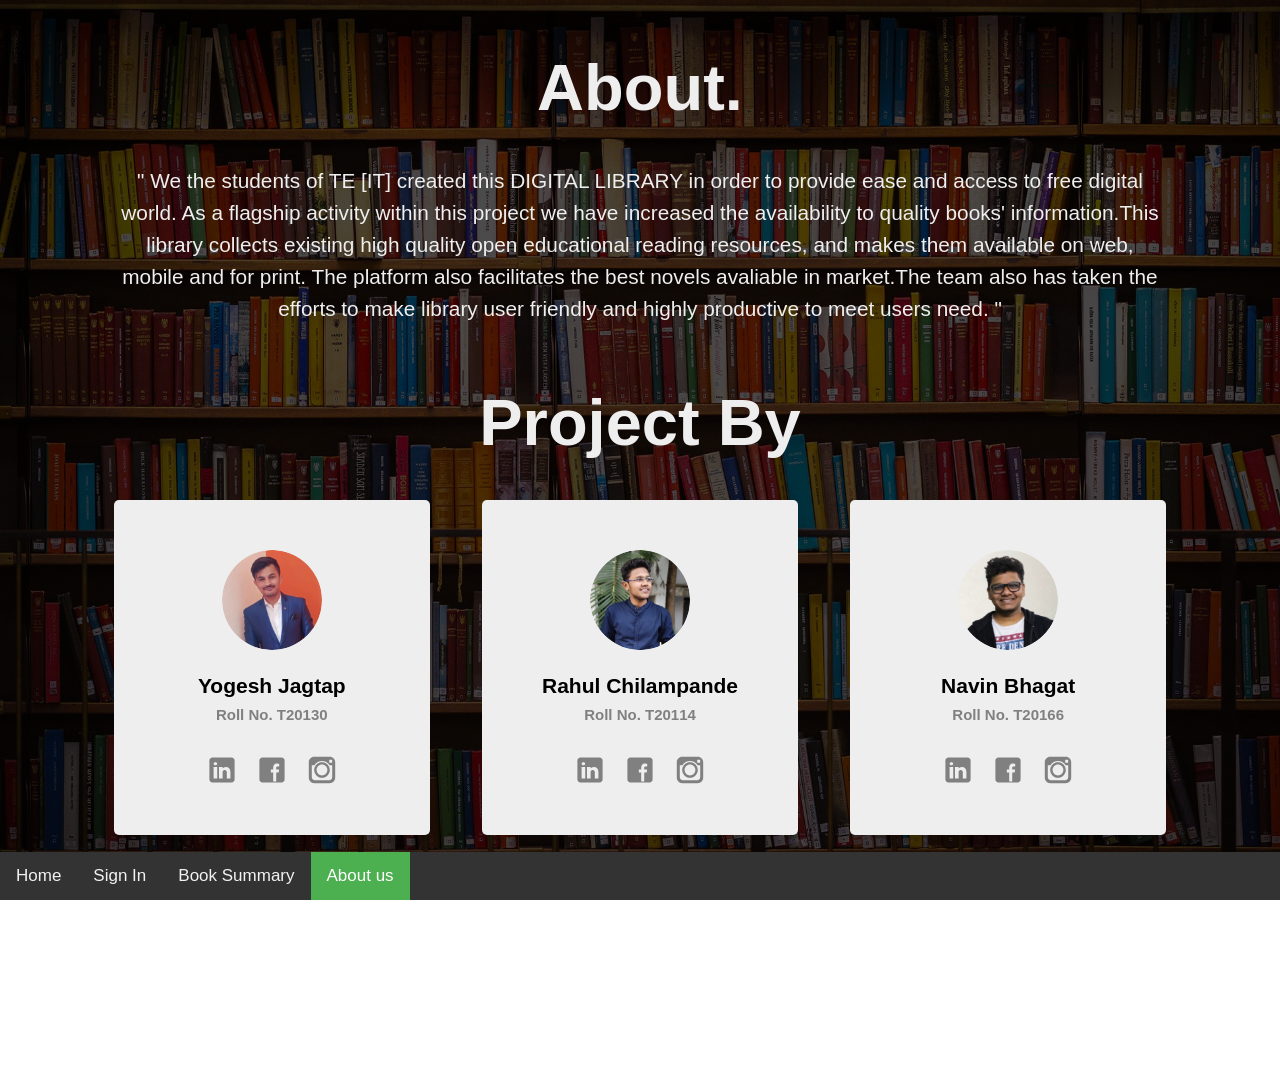
<file: Aboutus.html>
<!DOCTYPE html>
<html lang="en">
<head>
    <meta charset="UTF-8">
    <link href="style.css" rel="stylesheet" type="text/css">
    <title>About us</title>
</head>
<body class="aboutus">
    <div class="container">
      <header class="about-header">
        <h1 class="main-heading">About.</h1>
        <div class="info">
          <p class="para">
            "    We the students of TE [IT] created this DIGITAL LIBRARY in order 
            to provide ease and access to free digital world. As a  flagship activity
            within this project we have increased the availability to quality books' 
            information.This library collects existing high quality open educational
             reading resources, and makes them available on web, mobile and for print.
             The platform also facilitates the best novels avaliable in market.The team
             also has taken the efforts to make library user friendly and highly productive to meet users need.
             "
          </p>
        </div>
      </header>
      <main>
        <h2 class="sub-heading">Project By</h2>
        <div class="people">
          <div class="person">
            <div class="person-img-cont">
              <img
                src="./assets/person-1.png"
                alt="person"
              />
            </div>
            <h3 class="person-name">Yogesh Jagtap</h3>
            <h5 class="person-position">Roll No. T20130</h5>
            <div class="social-media">
              <a href="https://www.linkedin.com/in/yogesh-jagtap-bba0531a2/">
                <img
                  src="./assets/010-linkedin.svg"
                />
              </a>
              <a href="https://www.facebook.com/yogesh.jagtap.7564129">
                <img
                  src="./assets/001-facebook.svg"
                />
              </a>
              <a href="https://www.instagram.com/_yogeshj">
                <img
                  src="./assets/011-instagram.svg"
                />
              </a>
            </div>
          </div>
          <div class="person">
            <div class="person-img-cont">
              <img
                src="./assets/person-2.png"
                alt="person"
              />
            </div>
            <h3 class="person-name">Rahul Chilampande</h3>
            <h5 class="person-position">Roll No. T20114</h5>
            <div class="social-media">
              <a href="https://www.linkedin.com/in/rahul-chilampande-b02a5a174/">
                <img
                  src="./assets/010-linkedin.svg"
                />
              </a>
              <a href="https://www.facebook.com/rahul.chilampande.9">
                <img
                  src="./assets/001-facebook.svg"
                />
              </a>
              <a href="https://www.instagram.com/rahul__r__c__">
                <img
                  src="./assets/011-instagram.svg"
                />
              </a>
            </div>
          </div>
          <div class="person">
            <div class="person-img-cont">
              <img
                src="./assets/person-3.png"
                alt="person"
              />
            </div>
            <h3 class="person-name">Navin Bhagat</h3>
            <h5 class="person-position">Roll No. T20166</h5>
            <div class="social-media">
              <a href="https://www.linkedin.com/in/navin-bhagat-42274b19b/">
                <img
                  src="./assets/010-linkedin.svg"
                />
              </a>
              <a href="https://www.facebook.com/profile.php?id=100013795723436">
                <img
                  src="./assets/001-facebook.svg"
                />
              </a>
              <a href="https://www.instagram.com/_navin_bhagat">
                <img
                  src="./assets/011-instagram.svg"
                />
              </a>
            </div>
          </div>
        </div>
      </main>
    </div>
    <div class="navbar">
    <a href="Home.html">Home</a>
    <a href="Signin.html">Sign In</a>
    <a href="Booksummary.html" > Book Summary</a>
    <a href="Aboutus.html" class="active">About us</a>
	</div>

  </body>
</html>
</file>
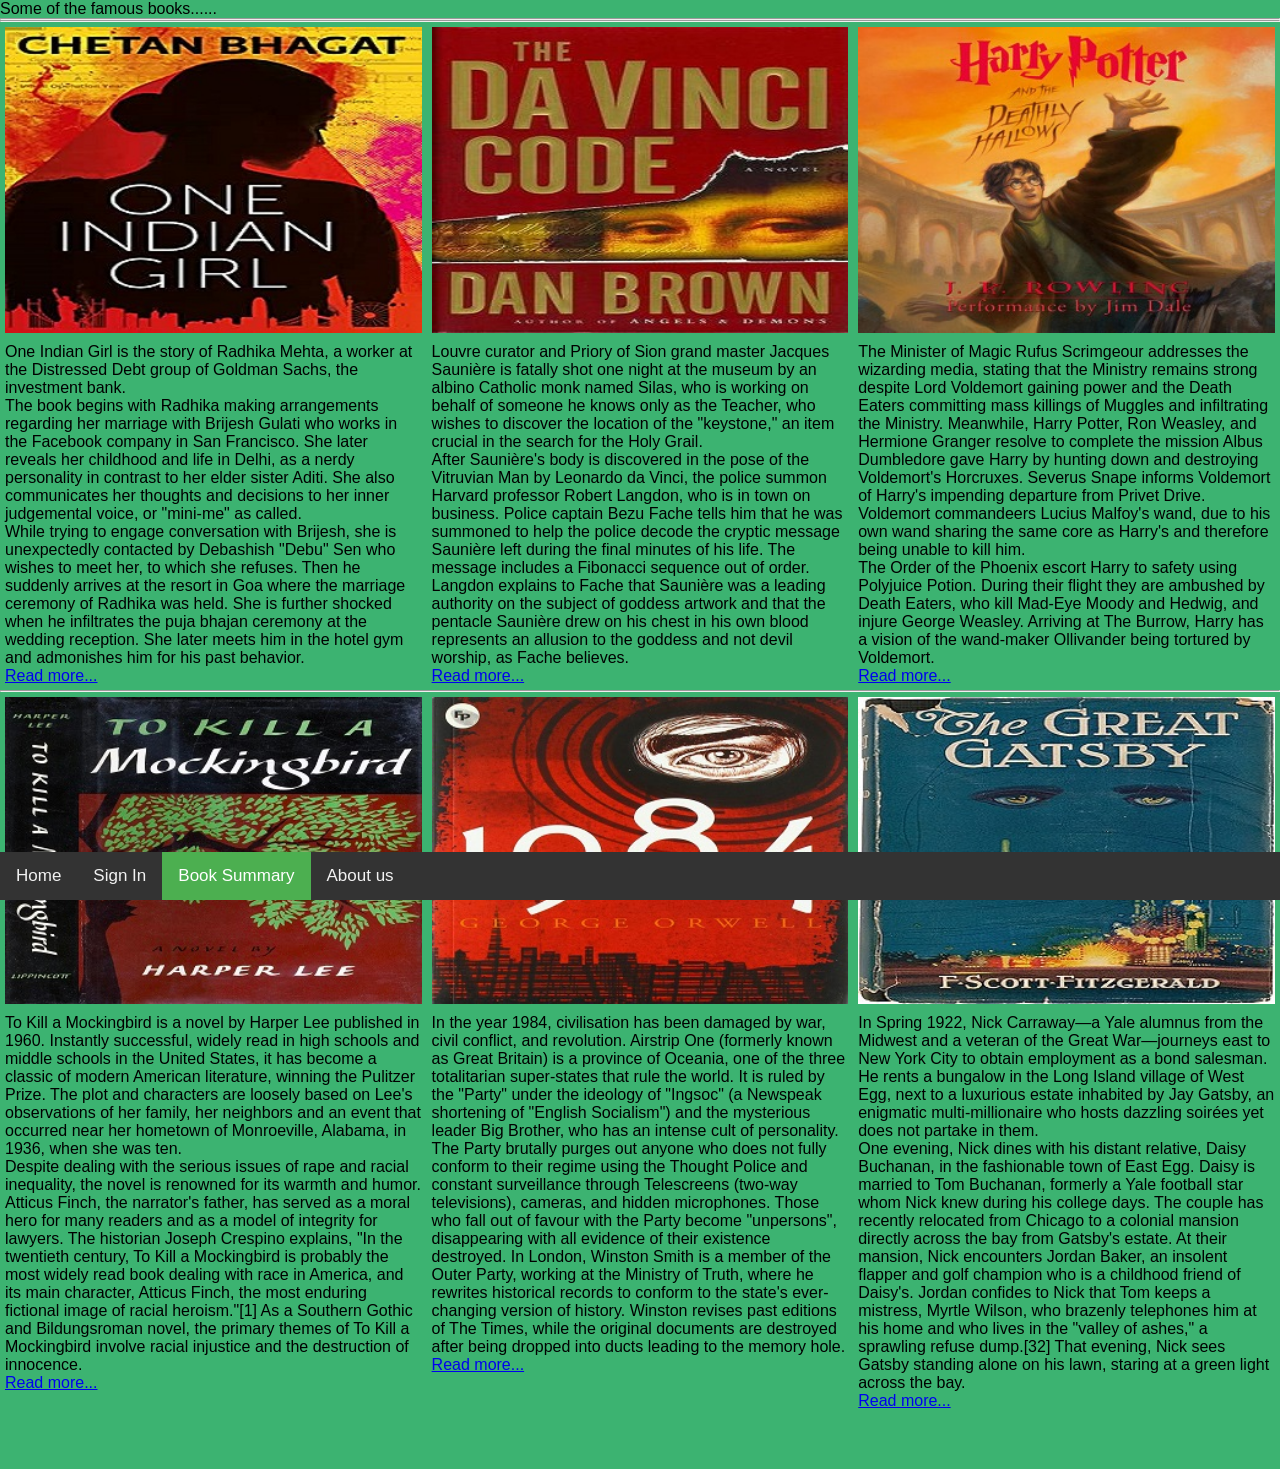
<file: Booksummary.html>
<!DOCTYPE html>
<html lang="en">
<head>
  <link href="style.css" rel="stylesheet" type="text/css">
<style>
* {
  box-sizing: border-box;
}

.column {
  float: left;
  width: 33.33%;
  padding: 5px;
}

/* Clearfix (clear floats) */
.row::after {
  content: "";
  clear: both;
  display: table;
}
</style>
</head>
<body style="background-color:MediumSeaGreen;">

<p>Some of the famous books......</p>
<hr>
<hr>

<div class="row">
  <div class="column">
    <img src="oneig.jpg" alt="One Indian Girl" style="width:100%">
  </div>
  <div class="column">
    <img src="DaVinciCode.jpg" alt="DaVinciCode" style="width:100%">
  </div>
  <div class="column">
    <img src="newharrypotter.jpg" alt="Harry Potter" style="width:100%">
  </div>
</div>
<div class="row">
  <div class="column">
    <p>One Indian Girl is the story of Radhika Mehta, a worker at the Distressed Debt group of Goldman Sachs, the investment bank.</p>

    <p>The book begins with Radhika making arrangements regarding her marriage with Brijesh Gulati who works in the Facebook company in San Francisco. She later reveals her childhood and life in Delhi, as a nerdy personality in contrast to her elder sister Aditi. She also communicates her thoughts and decisions to her inner judgemental voice, or "mini-me" as called.</p>

    <p>While trying to engage conversation with Brijesh, she is unexpectedly contacted by Debashish "Debu" Sen who wishes to meet her, to which she refuses. Then he suddenly arrives at the resort in Goa where the marriage ceremony of Radhika was held. She is further shocked when he infiltrates the puja bhajan ceremony at the wedding reception. She later meets him in the hotel gym and admonishes him for his past behavior.</p>
<a href="https://en.wikipedia.org/wiki/One_Indian_Girl">Read more...</a>
  </div>
  <div class="column">
    <p>Louvre curator and Priory of Sion grand master Jacques Saunière is fatally shot one night at the museum by an albino Catholic monk named Silas, who is working on behalf of someone he knows only as the Teacher, who wishes to discover the location of the "keystone," an item crucial in the search for the Holy Grail.</p>

    <p>After Saunière's body is discovered in the pose of the Vitruvian Man by Leonardo da Vinci, the police summon Harvard professor Robert Langdon, who is in town on business. Police captain Bezu Fache tells him that he was summoned to help the police decode the cryptic message Saunière left during the final minutes of his life. The message includes a Fibonacci sequence out of order.</p>
  <p>Langdon explains to Fache that Saunière was a leading authority on the subject of goddess artwork and that the pentacle Saunière drew on his chest in his own blood represents an allusion to the goddess and not devil worship, as Fache believes.</p>
<a href="https://en.wikipedia.org/wiki/The_Da_Vinci_Code#Plot">Read more...</a>
  </div>
  <div class="column">
    <p>The Minister of Magic Rufus Scrimgeour addresses the wizarding media, stating that the Ministry remains strong despite Lord Voldemort gaining power and the Death Eaters committing mass killings of Muggles and infiltrating the Ministry. Meanwhile, Harry Potter, Ron Weasley, and Hermione Granger resolve to complete the mission Albus Dumbledore gave Harry by hunting down and destroying Voldemort's Horcruxes. Severus Snape informs Voldemort of Harry's impending departure from Privet Drive. Voldemort commandeers Lucius Malfoy's wand, due to his own wand sharing the same core as Harry's and therefore being unable to kill him.</p>

      <p>The Order of the Phoenix escort Harry to safety using Polyjuice Potion. During their flight they are ambushed by Death Eaters, who kill Mad-Eye Moody and Hedwig, and injure George Weasley. Arriving at The Burrow, Harry has a vision of the wand-maker Ollivander being tortured by Voldemort.</p>
<a href="https://en.wikipedia.org/wiki/Harry_Potter_and_the_Deathly_Hallows_%E2%80%93_Part_1#Plot">Read more...</a>
  </div>
</div>
<hr>
<div class="row">
  <div class="column">
    <img src="tkam.jpg" alt="One Indian Girl" style="width:100%">
  </div>
  <div class="column">
    <img src="1984.jpg" alt="DaVinciCode" style="width:100%">
  </div>
  <div class="column">
    <img src="tgg.jpg" alt="Harry Potter" style="width:100%">
  </div>
</div>
<div class="row">
  <div class="column">
    <p>To Kill a Mockingbird is a novel by Harper Lee published in 1960. Instantly successful, widely read in high schools and middle schools in the United States, it has become a classic of modern American literature, winning the Pulitzer Prize. The plot and characters are loosely based on Lee's observations of her family, her neighbors and an event that occurred near her hometown of Monroeville, Alabama, in 1936, when she was ten.</p>

    <p>Despite dealing with the serious issues of rape and racial inequality, the novel is renowned for its warmth and humor. Atticus Finch, the narrator's father, has served as a moral hero for many readers and as a model of integrity for lawyers. The historian Joseph Crespino explains, "In the twentieth century, To Kill a Mockingbird is probably the most widely read book dealing with race in America, and its main character, Atticus Finch, the most enduring fictional image of racial heroism."[1] As a Southern Gothic and Bildungsroman novel, the primary themes of To Kill a Mockingbird involve racial injustice and the destruction of innocence.</p>

    
<a href="https://en.wikipedia.org/wiki/To_Kill_a_Mockingbird">Read more...</a>
  </div>
  <div class="column">
    <p>In the year 1984, civilisation has been damaged by war, civil conflict, and revolution. Airstrip One (formerly known as Great Britain) is a province of Oceania, one of the three totalitarian super-states that rule the world. It is ruled by the "Party" under the ideology of "Ingsoc" (a Newspeak shortening of "English Socialism") and the mysterious leader Big Brother, who has an intense cult of personality. The Party brutally purges out anyone who does not fully conform to their regime using the Thought Police and constant surveillance through Telescreens (two-way televisions), cameras, and hidden microphones. Those who fall out of favour with the Party become "unpersons", disappearing with all evidence of their existence destroyed.

In London, Winston Smith is a member of the Outer Party, working at the Ministry of Truth, where he rewrites historical records to conform to the state's ever-changing version of history. Winston revises past editions of The Times, while the original documents are destroyed after being dropped into ducts leading to the memory hole.</p>

<a href="https://en.wikipedia.org/wiki/Nineteen_Eighty-Four#Plot">Read more...</a>
  </div>
  <div class="column">
    <p>In Spring 1922, Nick Carraway—a Yale alumnus from the Midwest and a veteran of the Great War—journeys east to New York City to obtain employment as a bond salesman. He rents a bungalow in the Long Island village of West Egg, next to a luxurious estate inhabited by Jay Gatsby, an enigmatic multi-millionaire who hosts dazzling soirées yet does not partake in them.</p>

      <p>One evening, Nick dines with his distant relative, Daisy Buchanan, in the fashionable town of East Egg. Daisy is married to Tom Buchanan, formerly a Yale football star whom Nick knew during his college days. The couple has recently relocated from Chicago to a colonial mansion directly across the bay from Gatsby's estate. At their mansion, Nick encounters Jordan Baker, an insolent flapper and golf champion who is a childhood friend of Daisy's. Jordan confides to Nick that Tom keeps a mistress, Myrtle Wilson, who brazenly telephones him at his home and who lives in the "valley of ashes," a sprawling refuse dump.[32] That evening, Nick sees Gatsby standing alone on his lawn, staring at a green light across the bay.</p>
<a href="https://en.wikipedia.org/wiki/The_Great_Gatsby#Plot_summary">Read more...</a>
  </div>
</div>
<br>
<br>
<br>
<div class="navbar">
    <a href="Home.html">Home</a>
    <a href="Signin.html">Sign In</a>
    <a href="Booksummary.html" class="active"> Book Summary</a>
    <a href="Aboutus.html">About us</a>
</div>

</body>
</html>
</file>
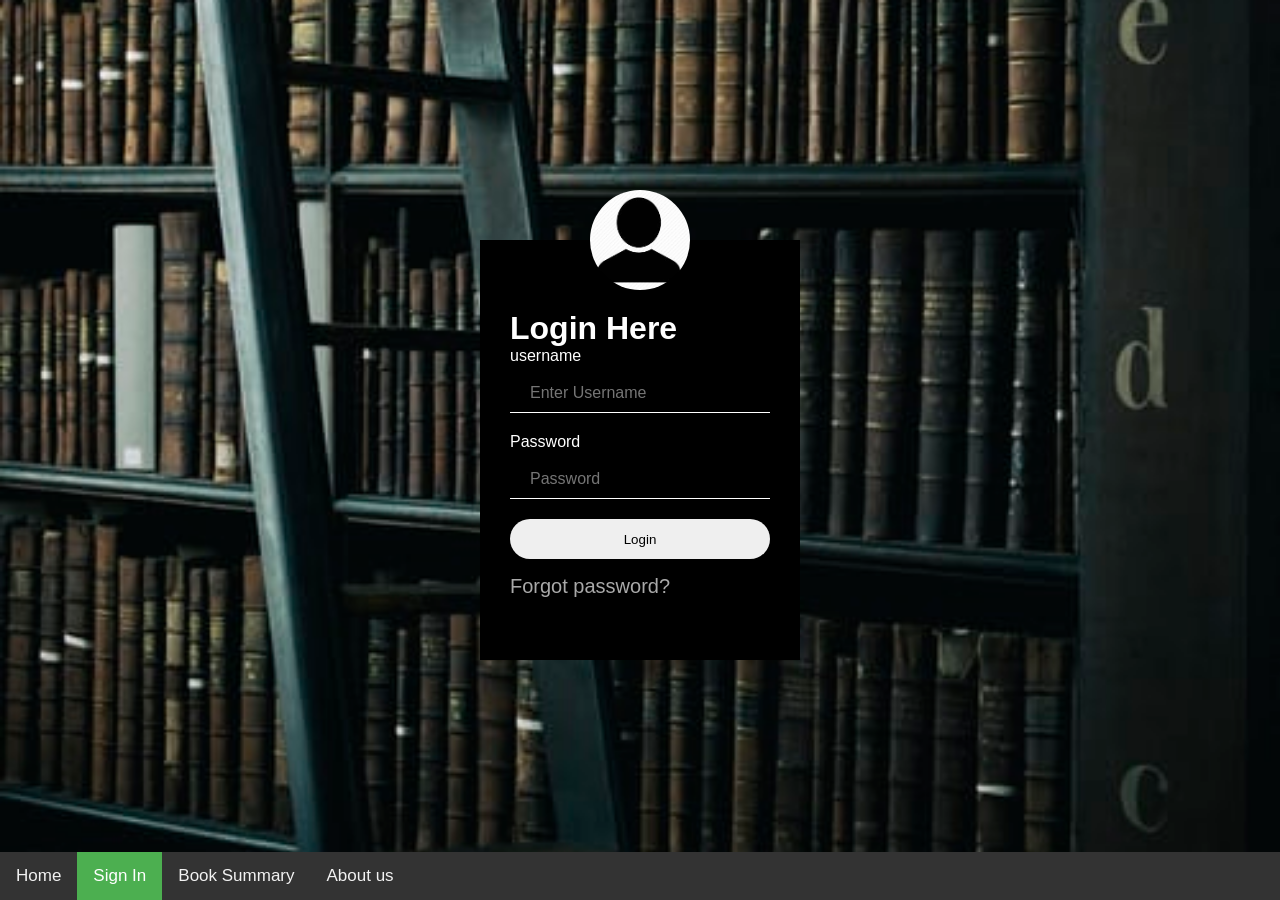
<file: Signin.html>
<!DOCTYPE html>
<html>
 <head>
 	 <title>Login Form</title>
  <link rel="stylesheet" href="style.css">
  <body class="bodysignin">
  	<div class="Login">
  		<img src="images.jpg" class="images" >
  		<h1>Login Here</h1>
  		<form>
  			<p>username</p>
  			<input type="text" name="" placeholder="Enter Username" required>
  			<p>Password</p>
  			<input type="Password" name="" placeholder="Password" required>
  			<input type="submit" name="" value="Login">
  			<a href="#">Forgot password?</a>

  		</form>
</div>
 <div class="navbar">
    <a href="Home.html" >Home</a>
    <a href="Signin.html" class="active">Sign In</a>
    <a href="Booksummary.html" > Book Summary</a>
    <a href="Aboutus.html">About us</a>
</div>

</body>
</head>
</html>
</file>
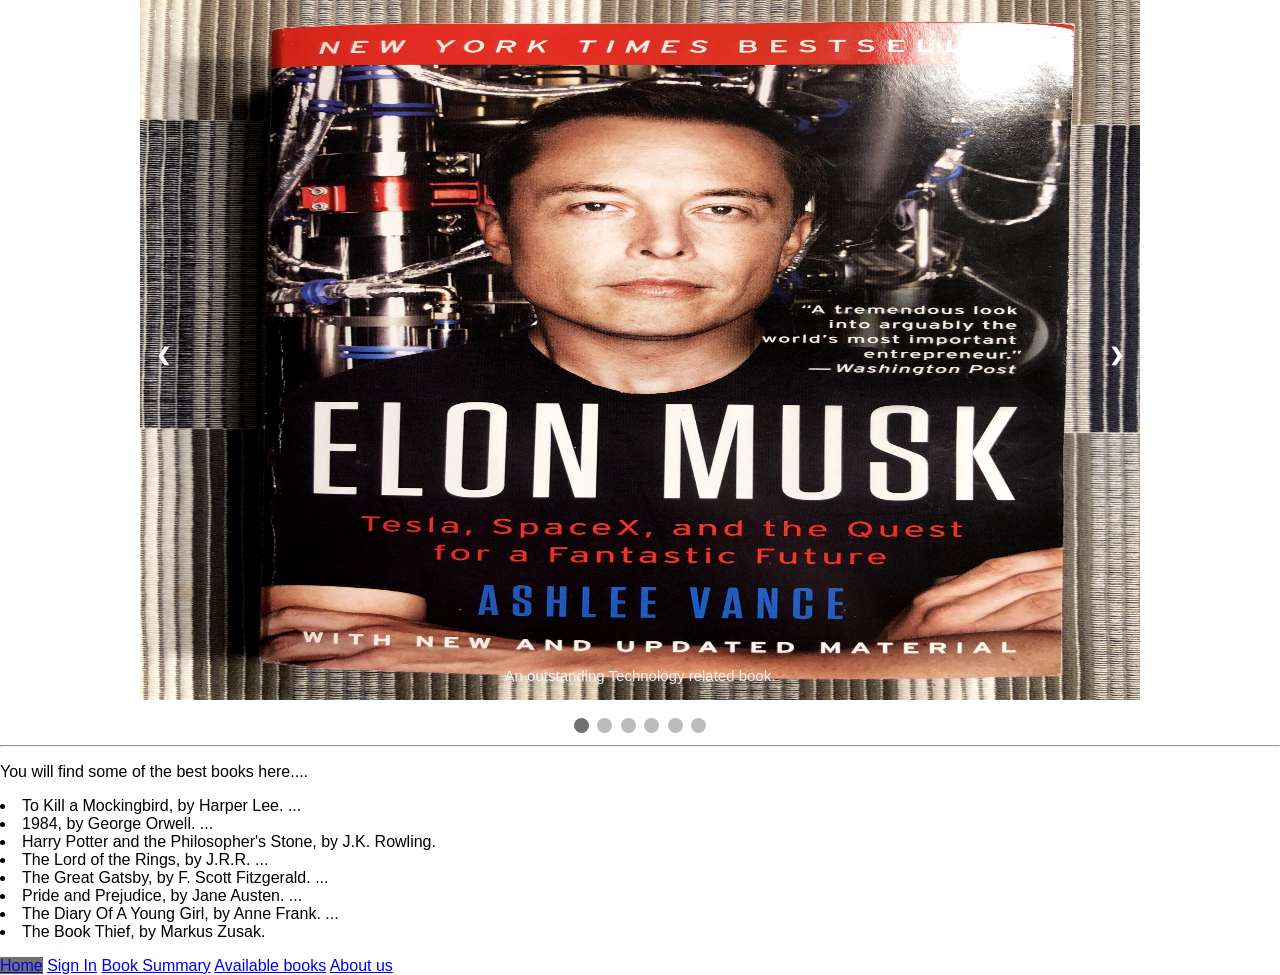
<file: try.html>
<!DOCTYPE html>
<html>
<head>
<meta name="viewport" content="width=device-width, initial-scale=1">
<style>
* {box-sizing: border-box}
body {font-family: Verdana, sans-serif; margin:0}
.mySlides {display: none}
img {vertical-align: middle;}

/* Slideshow container */
.slideshow-container {
  max-width: 1000px;
  position: relative;
  margin: auto;
}

/* Next & previous buttons */
.prev, .next {
  cursor: pointer;
  position: absolute;
  top: 50%;
  width: auto;
  padding: 16px;
  margin-top: -22px;
  color: white;
  font-weight: bold;
  font-size: 18px;
  transition: 0.6s ease;
  border-radius: 0 3px 3px 0;
  user-select: none;
}

/* Position the "next button" to the right */
.next {
  right: 0;
  border-radius: 3px 0 0 3px;
}

/* On hover, add a black background color with a little bit see-through */
.prev:hover, .next:hover {
  background-color: rgba(0,0,0,0.8);
}

/* Caption text */
.text {
  color: #f2f2f2;
  font-size: 15px;
  padding: 8px 12px;
  position: absolute;
  bottom: 8px;
  width: 100%;
  text-align: center;
}

/* Number text (1/3 etc) */
.numbertext {
  color: #f2f2f2;
  font-size: 12px;
  padding: 8px 12px;
  position: absolute;
  top: 0;
}

/* The dots/bullets/indicators */
.dot {
  cursor: pointer;
  height: 15px;
  width: 15px;
  margin: 0 2px;
  background-color: #bbb;
  border-radius: 50%;
  display: inline-block;
  transition: background-color 0.6s ease;
}

.active, .dot:hover {
  background-color: #717171;
}

/* Fading animation */
.fade {
  -webkit-animation-name: fade;
  -webkit-animation-duration: 1.5s;
  animation-name: fade;
  animation-duration: 1.5s;
}

@-webkit-keyframes fade {
  from {opacity: .4}
  to {opacity: 1}
}

@keyframes fade {
  from {opacity: .4}
  to {opacity: 1}
}

/* On smaller screens, decrease text size */
@media only screen and (max-width: 300px) {
  .prev, .next,.text {font-size: 11px}
}
</style>
</head>
<body>

<div class="slideshow-container">

<div class="mySlides fade">
  <div class="numbertext">1 / 6</div>
  <img src="elonmusk.jpg" style="width:100%" height="700" width="500">
  <div class="text">An outstanding Technology related book.</div>
</div>

<div class="mySlides fade">
  <div class="numbertext">2 / 6</div>
  <img src="OneIndianGirl.jpg" style="width:100%" height="700" width="500">
  <div class="text">Story of a girl who is intelligent but fails in love.</div>
</div>

<div class="mySlides fade">
  <div class="numbertext">3 / 6</div>
  <img src="2states.jpg" style="width:100%" height="700" width="500">
  <div class="text">Spicy story of 2 people in love and have different cultures.</div>
</div>

<div class="mySlides fade">
  <div class="numbertext">4/ 6</div>
  <img src="wingsoffire.jpg" style="width:100%" height="700" width="500">
  <div class="text">Very good book about Dr. APJ Abdul Kalam.</div>
</div>

<div class="mySlides fade">
  <div class="numbertext">5 / 6</div>
  <img src="gandhi.jpg" style="width:100%" height="700" width="500">
  <div class="text">Autobiography of Mahatma Gandhi about principles, life and his experiments.</div>
</div>

<div class="mySlides fade">
  <div class="numbertext">6 / 6</div>
  <img src="tdyg.jpg" style="width:100%" height="700" width="500">
  <div class="text">Autobiography of an young girl who are forced to hide in bunker during the Nazi time.</div>
</div>

<a class="prev" onclick="plusSlides(-1)">&#10094;</a>
<a class="next" onclick="plusSlides(1)">&#10095;</a>

</div>
<br>

<div style="text-align:center">
  <span class="dot" onclick="currentSlide(1)"></span>
  <span class="dot" onclick="currentSlide(2)"></span>
  <span class="dot" onclick="currentSlide(3)"></span>
  <span class="dot" onclick="currentSlide(4)"></span>
  <span class="dot" onclick="currentSlide(5)"></span>
  <span class="dot" onclick="currentSlide(6)"></span>
</div>

<script>
var slideIndex = 1;
showSlides(slideIndex);

function plusSlides(n) {
  showSlides(slideIndex += n);
}

function currentSlide(n) {
  showSlides(slideIndex = n);
}

function showSlides(n) {
  var i;
  var slides = document.getElementsByClassName("mySlides");
  var dots = document.getElementsByClassName("dot");
  if (n > slides.length) {slideIndex = 1}
  if (n < 1) {slideIndex = slides.length}
  for (i = 0; i < slides.length; i++) {
      slides[i].style.display = "none";
  }
  for (i = 0; i < dots.length; i++) {
      dots[i].className = dots[i].className.replace(" active", "");
  }
  slides[slideIndex-1].style.display = "block";
  dots[slideIndex-1].className += " active";
}
</script>
<hr>
<p>You will find some of the best books here....<br>
<li>To Kill a Mockingbird, by Harper Lee. ...</li>
<li>1984, by George Orwell. ...</li>
<li>Harry Potter and the Philosopher's Stone, by J.K. Rowling.</li>
<li>The Lord of the Rings, by J.R.R. ...</li>
<li>The Great Gatsby, by F. Scott Fitzgerald. ...</li>
<li>Pride and Prejudice, by Jane Austen. ...</li>
<li>The Diary Of A Young Girl, by Anne Frank. ...</li>
<li>The Book Thief, by Markus Zusak.</li>
</p>
<div class="navbar">
    <a href="Home.html" class="active">Home</a>
    <a href="Signin.html">Sign In</a>
    <a href="Booksummary.html" > Book Summary</a>
    <a href="#Available books">Available books</a>
    <a href="#Available books">About us</a>
</div>

</body>
</html>
</file>
<file: style.css>
/* Styling for All pages*/
.navbar{
background-color:#333;
overflow:hidden;
position:fixed;
bottom:0;
width:100%;
}
.navbar a{
float:left;
display:block;
color:#f2f2f2;
text-align:center;
text-decoration:none;
padding: 14px 16px;
font-size:17px;
}
.navbar a:hover{
background-color:#ddd;
color:black;
}
.navbar a.active{
background-color:#4CAF50;
color:white;
}

#signin{
border: 3px solid #f1f1f1;
}

input[type=text],input[type=password]{
width:100%;
padding:12px 20px;
margin:8px 0;
display:inline-block;
border:1px solidc #ccc;
box-sizing:border-box;
}
/**************************************************************/
/* Styling for Home page*/
* {box-sizing: border-box}
body {font-family: Verdana, sans-serif; margin:0}
.mySlides {display: none}
img {vertical-align: middle;}

/* Slideshow container */
.slideshow-container {
  max-width: 1000px;
  position: relative;
  margin: auto;
}

/* Next & previous buttons */
.prev, .next {
  cursor: pointer;
  position: absolute;
  top: 50%;
  width: auto;
  padding: 16px;
  margin-top: -22px;
  color: white;
  font-weight: bold;
  font-size: 18px;
  transition: 0.6s ease;
  border-radius: 0 3px 3px 0;
  user-select: none;
}

/* Position the "next button" to the right */
.next {
  right: 0;
  border-radius: 3px 0 0 3px;
}

/* On hover, add a black background color with a little bit see-through */
.prev:hover, .next:hover {
  background-color: rgba(0,0,0,0.8);
}

/* Caption text */
.text {
  color: #f2f2f2;
  font-size: 15px;
  padding: 8px 12px;
  position: absolute;
  bottom: 8px;
  width: 100%;
  text-align: center;
}

/* Number text (1/3 etc) */
.numbertext {
  color: #f2f2f2;
  font-size: 12px;
  padding: 8px 12px;
  position: absolute;
  top: 0;
}

/* The dots/bullets/indicators */
.dot {
  cursor: pointer;
  height: 15px;
  width: 15px;
  margin: 0 2px;
  background-color: #bbb;
  border-radius: 50%;
  display: inline-block;
  transition: background-color 0.6s ease;
}

.active, .dot:hover {
  background-color: #717171;
}

/* Fading animation */
.fade {
  -webkit-animation-name: fade;
  -webkit-animation-duration: 1.5s;
  animation-name: fade;
  animation-duration: 1.5s;
}

@-webkit-keyframes fade {
  from {opacity: .4}
  to {opacity: 1}
}

@keyframes fade {
  from {opacity: .4}
  to {opacity: 1}
}

/* On smaller screens, decrease text size */
@media only screen and (max-width: 300px) {
  .prev, .next,.text {font-size: 11px}
}

#books{
margin-left:200px;
}
/***********************************************************/
/* Styling for login page*/

.bodysignin{
  margin: 0;
  padding: 0;
  background: url(bg.jpg) no-repeat;
  background-size: cover;
  background-position: center;
  font-family: sans-serif;
}

.Login{
  width: 320px;
  height: 420px;
  background: #000;
  color: #fff;
  top:50%;
  left:50%;
  position: absolute;
  transform: translate(-50%,-50%);
  box-sizing: border-box;
  padding: 70px 30px;
}

.images{
  width: 100px;
  height: 100px;
  border-radius: 50%;
  position: absolute;
  top: -50px;
  left: calc(50% - 50px);
}

h1{
  margin: 0;
  padding: 0;
  font-weight: bold;
}

.Login input{
  width: 100%;
  margin-bottom: 20px;

}

.Login input[type="text"],input[type="password"]
{
  border:none;
  border-bottom: 1px solid #fff;
  background: transparent;
  outline: none;
  height: 40px;
  color: #fff;
  font-size: 16px;
}

.Login input[type="submit"]
{
  border:none;
  outline: none;
  height: 40px;
  background: ##808080;
  color: #fff
  font-size: 18px;
  border-radius: 20px;

}

.Login a{
  text-decoration: none;
  font-size: 20px;
  line-height: 10px;
  color: darkgrey;
}

/****************************************************************************************************************************/
/*Styling for aboutus page*/
* {
  margin: 0;
  padding: 0;
  box-sizing: border-box;
}

.aboutus{
  font-family: sans-serif;
  background: #eee;
  background: linear-gradient(rgba(0, 0, 0, 0.7), rgba(0, 0, 0, 0.7)),
    url(./assets/library-book.jpg);
  background-size: cover;
  background-position: center;
  background-attachment: fixed;
}

.container {
  width: 90%;
  max-width: 1300px;
  margin: auto;
  padding: 50px 50px;
}

.about-header {
  padding: 0 0 60px 0;
  text-align: center;
}

.main-heading,
.sub-heading {
  display: inline-block;
  text-transform: capitalize;
  font-size: 65px;
  border-radius: 10px;
  font-family: -apple-system, BlinkMacSystemFont, 'Segoe UI', Roboto, Oxygen,
    Ubuntu, Cantarell, 'Open Sans', 'Helvetica Neue', sans-serif;
  color: #eee;
}

.about-header .info {
  margin-top: 40px;
  text-align: center;
  font-size: 20px;
}

.about-header .info .para {
  font-size: 1.3rem;
  line-height: 32px;
  color: #eee;
}

main {
  text-align: center;
  padding-bottom: 200px;
}

.sub-heading {
  margin: 0 auto 40px auto;
}

main .people {
  display: flex;
  justify-content: space-between;
  flex-wrap: wrap;
}

.person {
  width: 30%;
  padding: 50px 20px;
  border-radius: 5px;
  background: #eee;
}

.person .person-img-cont {
  width: 100px;
  height: 100px;
  margin: auto;
  overflow: hidden;
  border-radius: 50px;
  margin-bottom: 1.5rem;
}

.person-img-cont img {
  width: 100%;
  height: 100%;
  object-fit: cover;
  object-position: center;
}

.person-name {
  text-align: center;
  margin-bottom: 8px;
  font-size: 21px;
  font-family: -apple-system, BlinkMacSystemFont, 'Segoe UI', Roboto, Oxygen,
    Ubuntu, Cantarell, 'Open Sans', 'Helvetica Neue', sans-serif;
}

.person-position {
  margin-bottom: 2rem;
  font-size: 15px;
  color: grey;
  font-weight: bold;
}

.social-media {
  display: flex;
  align-items: center;
  justify-content: space-between;
  width: 130px;
  margin: auto;
}

.social-media a img {
  width: 30px;
}

@media (max-width: 1100px) {
  .container {
    width: 90%;
    padding: 50px 0;
  }


.about-header .info {
  margin-top: 30px;
}


  .person {
    width: 100%;
    margin-bottom: 30px;
  }

  .person:last-child {
    margin-bottom: 0;
  }

  .main-heading,
  .sub-heading {
    font-size: 40px;
  }

  .about-header .info .para {
    font-size: 16px;
    line-height: 28px;
  }

  main {
    padding-bottom: 100px;
  }
}

/****************************************************************************************************************************/
</file>
